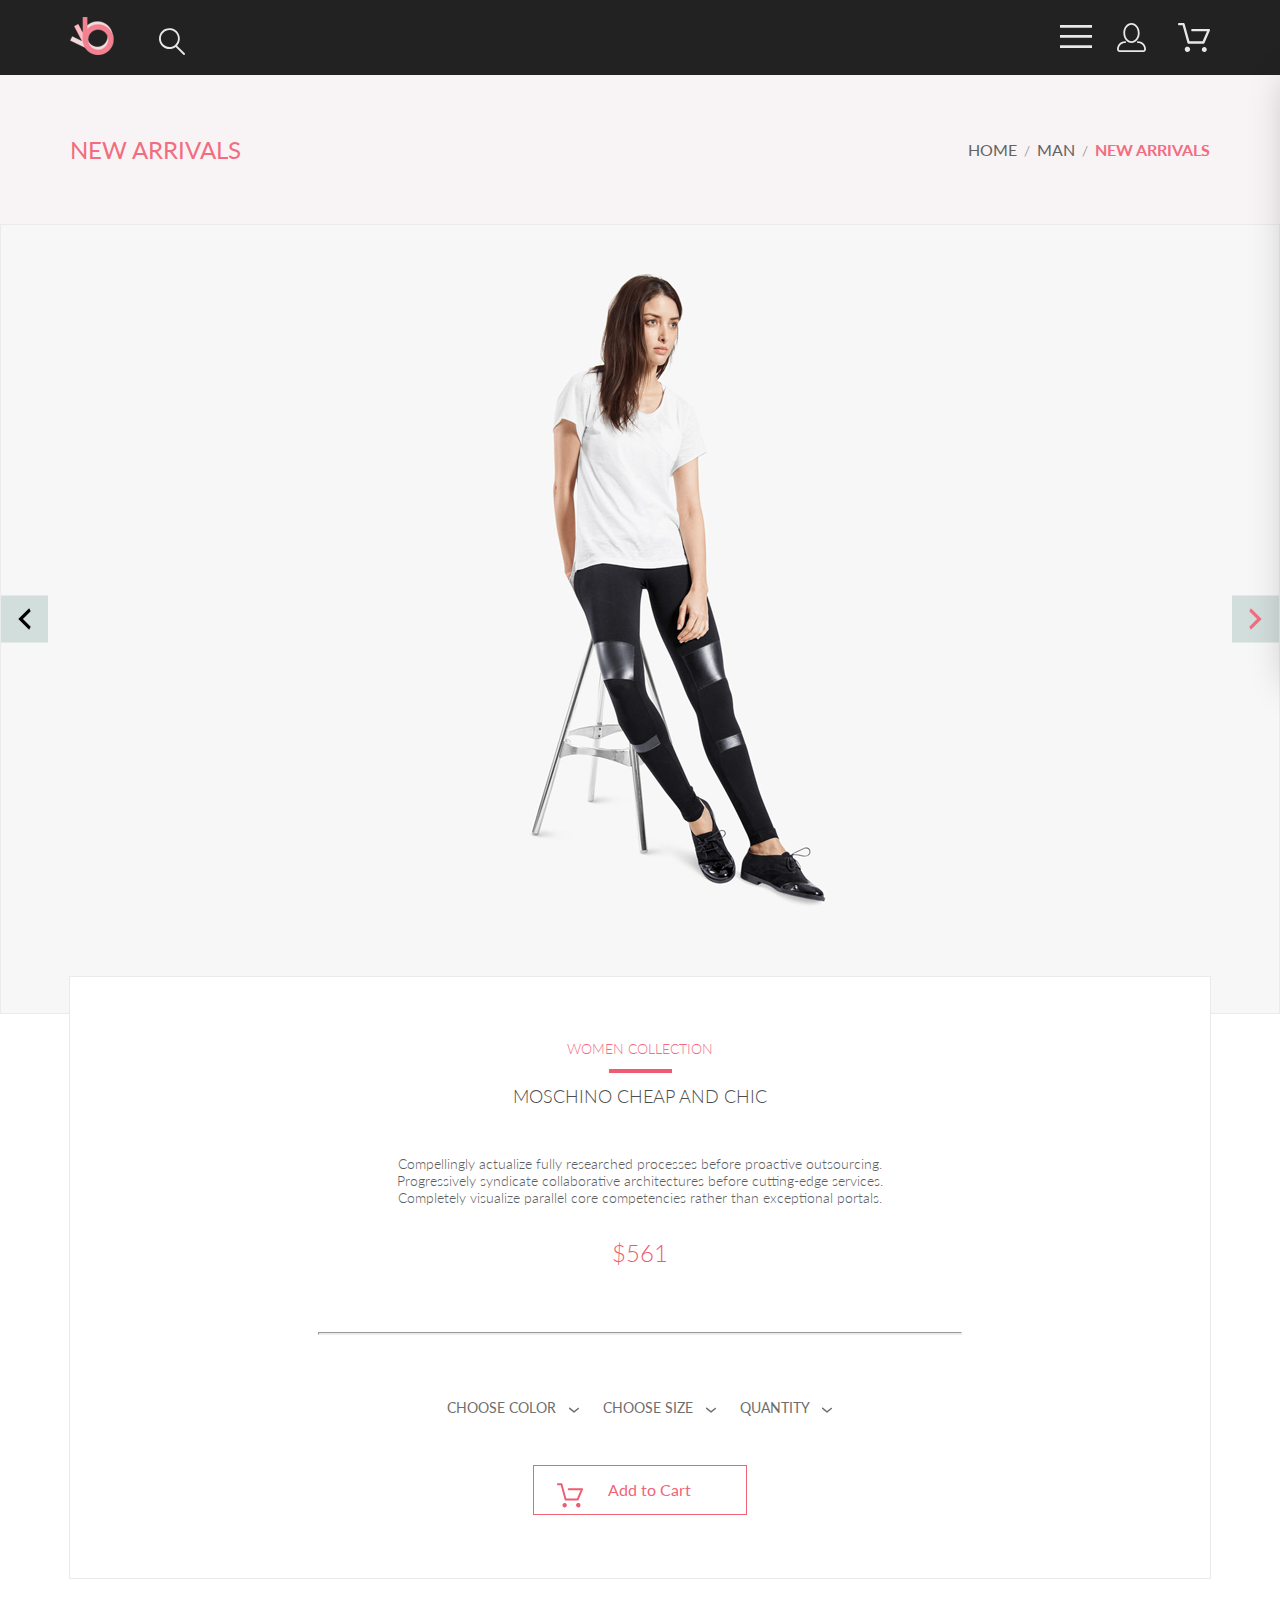
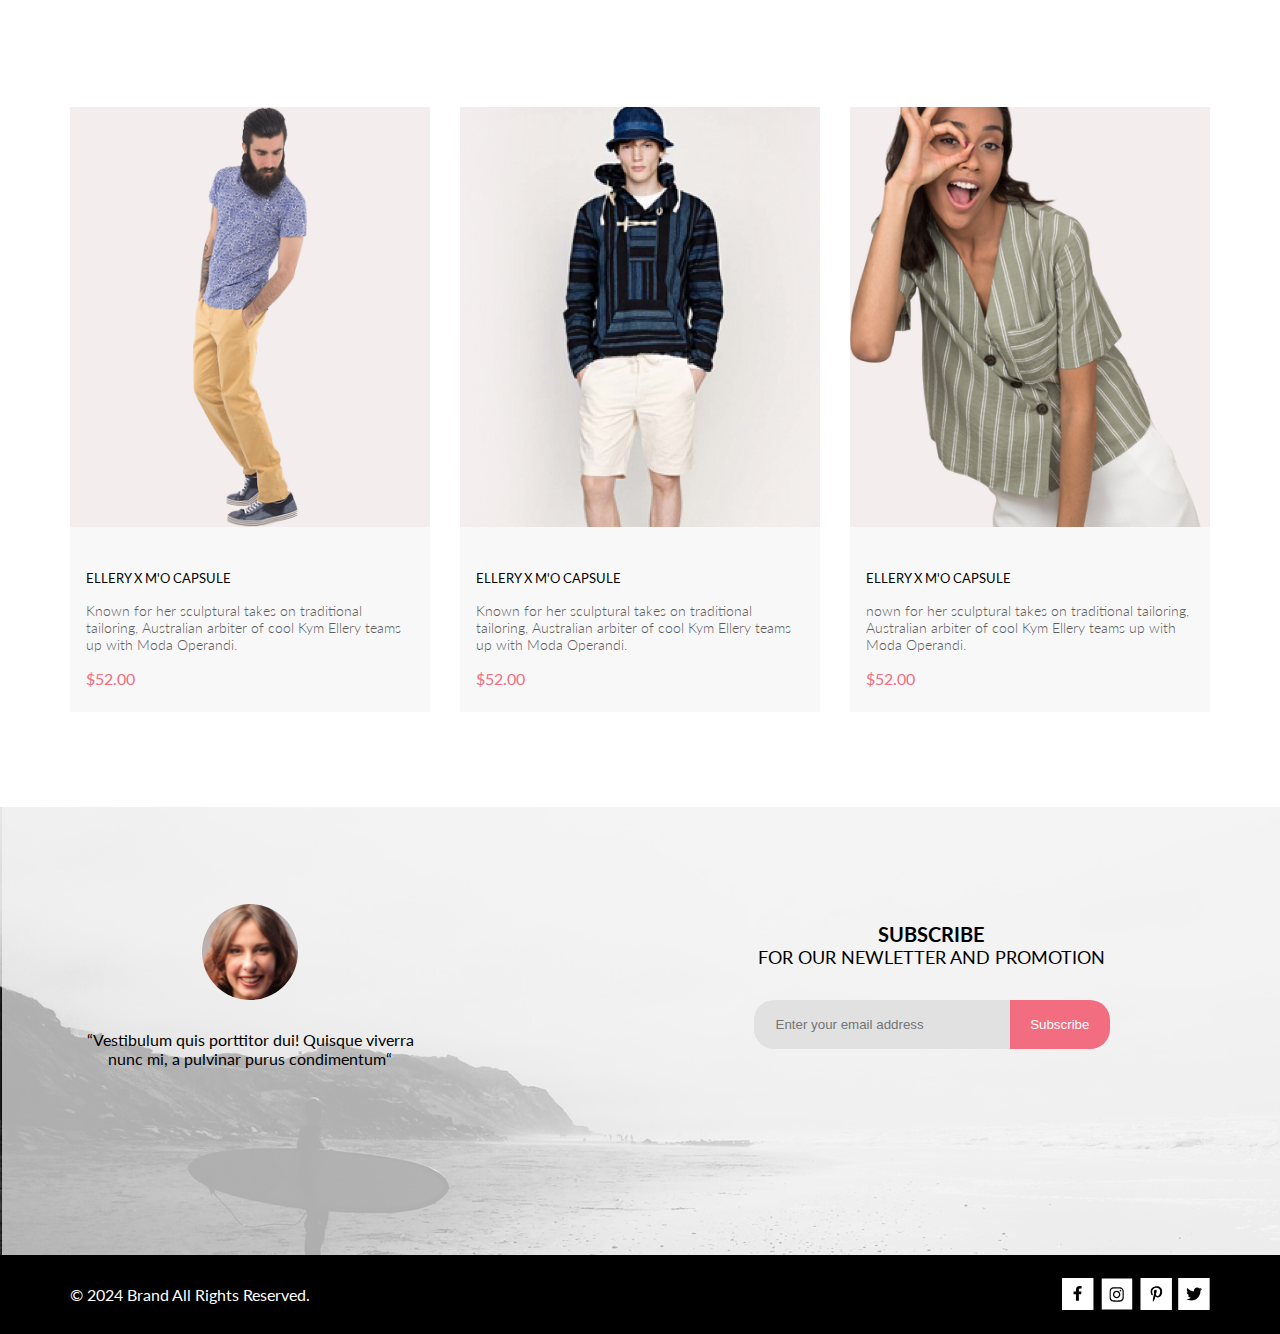
<file: product.html>
<!DOCTYPE html>
<html lang="en">

<head>

  <link rel="preconnect" href="https://fonts.googleapis.com">
  <link rel="preconnect" href="https://fonts.gstatic.com" crossorigin>
  <link href="https://fonts.googleapis.com/css2?family=Lato:ital,wght@0,300;0,400;0,700;0,900;1,300&display=swap"
    rel="stylesheet">

  <meta charset="UTF-8">
  <meta name="viewport" content="width=device-width, initial-scale=1.0">
  <title>Product</title>
  <link rel="stylesheet" href="css/style.css">

</head>

<body>
  <div class="header">
    <div class="header__in">
      <div class="logo__lupa">
        <a href="index.html">
          <img src="img/logo_1.svg" alt="logo" class="logo">
        </a>
        <img src="img/lupa.svg" alt="lupa" class="logo__lupa">
      </div>

      <button class="header__button">
        <!-- <img src="img/gamburger.svg" alt="gamburger" class="gamburger"> -->
        <label for="gamburger"><img src="img/gamb_320px.svg" alt="gamburger" class="gamburger-img"></label>
        <input id="gamburger" type="checkbox">
        <nav class="gamburger-nav">
          <ul class="gamburger__menu">
            <li><a class="gamburger__menu-a" href="#">MENU</a></li>
            <li class="gamburger__menu_1">
              <a class="gamburger__menu_1-a" href="#">Man</a>
            </li>
            <ul class="gamburger__submenu">
              <li><a class="gamburger__submenu-a" href="#">Accessories</a></li>
              <li><a class="gamburger__submenu-a" href="#">Bags</a></li>
              <li><a class="gamburger__submenu-a" href="#">Denim</a></li>
              <li><a class="gamburger__submenu-a" href="#">T-Shirts</a></li>
            </ul>
            <li class="gamburger__menu_1">
              <a class="gamburger__menu_1-a" href="#">WOMAN</a>
            </li>
            <ul class="gamburger__submenu">
              <li><a class="gamburger__submenu-a" href="#">Accessories</a></li>
              <li><a class="gamburger__submenu-a" href="#">Jackets & Coats</a></li>
              <li><a class="gamburger__submenu-a" href="#">Polos</a></li>
              <li><a class="gamburger__submenu-a" href="#">T-Shirts</a></li>
              <li><a class="gamburger__submenu-a" href="#">Shirts</a></li>
            </ul>
            <li class="gamburger__menu_1">
              <a class="gamburger__menu_1-a" href="#">KIDS</a>
            </li>
            <ul class="gamburger__submenu">
              <li><a class="gamburger__submenu-a" href="#">Accessories</a></li>
              <li><a class="gamburger__submenu-a" href="#">Jackets & Coats</a></li>
              <li><a class="gamburger__submenu-a" href="#">Polos</a></li>
              <li><a class="gamburger__submenu-a" href="#">T-Shirts</a></li>
              <li><a class="gamburger__submenu-a" href="#">Shirts</a></li>
              <li><a class="gamburger__submenu-a" href="#">Bags</a></li>
            </ul>
          </ul>
        </nav>
        <img src="img/burg_login.svg" alt="gamburger login" class="gamb__login">
        <img src="img/burg_cart.svg" alt="gamburger cart" class="gamb__cart">
      </button>
    </div>
  </div>

  <div class="top__head">
    <h2 class="top__head-heading">
      NEW ARRIVALS
    </h2>
    <nav class="breadcrumbs">
      <ul class="breadcrumbs__ul">
        <li class="breadcrumbs__ul__link"><a href="index.html">HOME</a></li>
        <li class="breadcrumbs__ul__link"><a href="#">MAN</a></li>
        <li class="breadcrumbs__ul__link"><a href="#">NEW ARRIVALS</a></li>
      </ul>
    </nav>
  </div>

  <div class="product__page">
    <a href="#" class="product__page-a">
      <img src="img/product/Pic_girl.svg" class="product__page-img" alt="product foto">
    </a>
    <div class="product__page__left-arrow">
      <svg width="13" height="23" viewBox="0 0 13 23" fill="none" xmlns="http://www.w3.org/2000/svg">
        <path
          d="M12.6998 3.7499L4.9498 11.4999L12.6998 19.2499L11.1498 22.3499L0.299805 11.4999L11.1498 0.649902L12.6998 3.7499Z"
          fill="black" />
      </svg>
      <!-- &lt;  Это символ стрелка влево-->
    </div>
    <div class="product__page__right-arrow">
      <svg width="13" height="23" viewBox="0 0 13 23" fill="none" xmlns="http://www.w3.org/2000/svg">
        <path
          d="M0.299805 19.2499L8.0498 11.4999L0.299805 3.7499L1.8498 0.649902L12.6998 11.4999L1.8498 22.3499L0.299805 19.2499Z"
          fill="#F16D7F" />
      </svg>
      <!-- &gt; Это символ стрелка вправо-->
    </div>
  </div>
  <div class="product__page__schell">
    <div class="product__page__info">
      <a href="" class="product__page__info__a">WOMEN COLLECTION</a>
      <div class="product__page__info-line"></div>
      <p class="product__page__info-p1">MOSCHINO CHEAP AND CHIC</p>
      <p class="product__page__info-p2">Compellingly actualize fully researched processes before proactive outsourcing.
        Progressively syndicate collaborative architectures before cutting-edge services. Completely visualize parallel
        core competencies rather than exceptional portals. </p>
      <p class="product__page__price-p3">$561</p>
      <hr class="product__page__info-line_hr">
      <div class="product__page__filter">
        <a href="" class="product__page__filter-a">CHOOSE COLOR
          <svg class="product__page-svg" width="11" height="6" viewBox="0 0 11 6" fill="none"
            xmlns="http://www.w3.org/2000/svg">
            <path
              d="M5.00214 5.64846C4.83521 5.64879 4.67343 5.59016 4.54488 5.48275L0.258102 1.88021C0.112196 1.75791 0.0204417 1.58217 0.00302325 1.39165C-0.0143952 1.20112 0.0439493 1.01143 0.165221 0.864289C0.286493 0.717149 0.460759 0.624619 0.649682 0.607053C0.838605 0.589487 1.02671 0.648325 1.17262 0.770623L5.00214 3.9985L8.83167 0.885905C8.90475 0.826055 8.98884 0.781361 9.0791 0.754391C9.16937 0.727421 9.26403 0.718707 9.35764 0.72875C9.45126 0.738794 9.54198 0.767396 9.6246 0.812913C9.70722 0.85843 9.7801 0.919965 9.83906 0.993981C9.90449 1.06806 9.95405 1.15498 9.98462 1.24927C10.0152 1.34357 10.0261 1.44321 10.0167 1.54197C10.0073 1.64073 9.97784 1.73646 9.93005 1.82318C9.88227 1.9099 9.81723 1.98573 9.73904 2.04592L5.45225 5.52598C5.32002 5.61641 5.16154 5.65954 5.00214 5.64846Z"
              fill="#6F6E6E" />
          </svg>

        </a>
        <a href="" class="product__page__filter-a">CHOOSE SIZE
          <svg class="product__page-svg" width="11" height="6" viewBox="0 0 11 6" fill="none"
            xmlns="http://www.w3.org/2000/svg">
            <path
              d="M5.00214 5.64846C4.83521 5.64879 4.67343 5.59016 4.54488 5.48275L0.258102 1.88021C0.112196 1.75791 0.0204417 1.58217 0.00302325 1.39165C-0.0143952 1.20112 0.0439493 1.01143 0.165221 0.864289C0.286493 0.717149 0.460759 0.624619 0.649682 0.607053C0.838605 0.589487 1.02671 0.648325 1.17262 0.770623L5.00214 3.9985L8.83167 0.885905C8.90475 0.826055 8.98884 0.781361 9.0791 0.754391C9.16937 0.727421 9.26403 0.718707 9.35764 0.72875C9.45126 0.738794 9.54198 0.767396 9.6246 0.812913C9.70722 0.85843 9.7801 0.919965 9.83906 0.993981C9.90449 1.06806 9.95405 1.15498 9.98462 1.24927C10.0152 1.34357 10.0261 1.44321 10.0167 1.54197C10.0073 1.64073 9.97784 1.73646 9.93005 1.82318C9.88227 1.9099 9.81723 1.98573 9.73904 2.04592L5.45225 5.52598C5.32002 5.61641 5.16154 5.65954 5.00214 5.64846Z"
              fill="#6F6E6E" />
          </svg>

        </a>
        <a href="" class="product__page__filter-a">QUANTITY
          <svg class="product__page-svg" width="11" height="6" viewBox="0 0 11 6" fill="none"
            xmlns="http://www.w3.org/2000/svg">
            <path
              d="M5.00214 5.64846C4.83521 5.64879 4.67343 5.59016 4.54488 5.48275L0.258102 1.88021C0.112196 1.75791 0.0204417 1.58217 0.00302325 1.39165C-0.0143952 1.20112 0.0439493 1.01143 0.165221 0.864289C0.286493 0.717149 0.460759 0.624619 0.649682 0.607053C0.838605 0.589487 1.02671 0.648325 1.17262 0.770623L5.00214 3.9985L8.83167 0.885905C8.90475 0.826055 8.98884 0.781361 9.0791 0.754391C9.16937 0.727421 9.26403 0.718707 9.35764 0.72875C9.45126 0.738794 9.54198 0.767396 9.6246 0.812913C9.70722 0.85843 9.7801 0.919965 9.83906 0.993981C9.90449 1.06806 9.95405 1.15498 9.98462 1.24927C10.0152 1.34357 10.0261 1.44321 10.0167 1.54197C10.0073 1.64073 9.97784 1.73646 9.93005 1.82318C9.88227 1.9099 9.81723 1.98573 9.73904 2.04592L5.45225 5.52598C5.32002 5.61641 5.16154 5.65954 5.00214 5.64846Z"
              fill="#6F6E6E" />
          </svg>

        </a>
      </div>
      <div class="product__page__btn-shell">
        <a href="" class="product__page__btn-addtochart">
          <div class="product__page__btn-addtochart-svg">
            <svg width="27" height="25" viewBox="0 0 27 25" fill="none" xmlns="http://www.w3.org/2000/svg">
              <path
                d="M5.49847 22.185C5.50635 21.752 5.64091 21.3309 5.88519 20.9748C6.12947 20.6186 6.47261 20.3431 6.87158 20.1828C7.27055 20.0226 7.7076 19.9848 8.12781 20.0741C8.54802 20.1635 8.93269 20.376 9.23358 20.685C9.53447 20.994 9.73817 21.3857 9.81909 21.811C9.90002 22.2363 9.85453 22.6763 9.68842 23.0756C9.52231 23.475 9.24296 23.8161 8.88538 24.0559C8.52779 24.2957 8.10791 24.4237 7.67847 24.4237C7.38956 24.4211 7.10399 24.3611 6.83807 24.2472C6.57216 24.1333 6.3311 23.9676 6.12866 23.7597C5.92623 23.5518 5.76639 23.3057 5.65826 23.0355C5.55013 22.7653 5.49584 22.4763 5.49847 22.185ZM21.3045 24.4237C20.8711 24.4303 20.4453 24.3087 20.0797 24.074C19.7141 23.8393 19.4247 23.5017 19.2471 23.103C19.0696 22.7042 19.0117 22.2618 19.0806 21.8303C19.1496 21.3988 19.3423 20.9971 19.6351 20.6748C19.9278 20.3524 20.3077 20.1236 20.728 20.0165C21.1482 19.9095 21.5903 19.929 21.9997 20.0724C22.4091 20.2159 22.7679 20.4771 23.0317 20.8238C23.2956 21.1706 23.453 21.5877 23.4845 22.0236C23.5269 22.6155 23.3369 23.2004 22.9555 23.6523C22.7706 23.8745 22.5436 24.0574 22.2877 24.1901C22.0319 24.3227 21.7524 24.4025 21.4655 24.4247L21.3045 24.4237ZM8.59351 17.4855C8.38116 17.4851 8.17488 17.414 8.00671 17.2833C7.83855 17.1525 7.71792 16.9694 7.66351 16.7624L3.73651 2.19527H0.978516C0.719001 2.19527 0.470064 2.09128 0.28656 1.90622C0.103056 1.72116 0 1.47018 0 1.20847C0 0.946764 0.103056 0.695782 0.28656 0.510726C0.470064 0.325669 0.719001 0.22168 0.978516 0.22168H4.45752C4.66982 0.222254 4.876 0.293463 5.04413 0.424184C5.21226 0.554905 5.33295 0.737883 5.38751 0.944787L9.31451 15.5119H20.0185L23.5765 7.12665H11.7185C11.459 7.12665 11.2101 7.02266 11.0266 6.83761C10.8431 6.65255 10.74 6.40157 10.74 6.13986C10.74 5.87815 10.8431 5.62717 11.0266 5.44211C11.2101 5.25705 11.459 5.15306 11.7185 5.15306H25.0535C25.2131 5.15352 25.3701 5.19451 25.5099 5.27223C25.6497 5.34995 25.7679 5.46195 25.8535 5.59784C25.9413 5.73569 25.9945 5.89303 26.0084 6.05627C26.0224 6.21951 25.9966 6.38368 25.9335 6.53465L21.5425 16.8935C21.469 17.0684 21.3462 17.2177 21.1895 17.3229C21.0327 17.4281 20.8488 17.4846 20.6605 17.4855H8.59351Z"
                fill="#EF5B70" />
            </svg>
          </div>
          Add to Cart
        </a>
      </div>


    </div>
  </div>
  <div class="product__box">

    <div class="prod">
      <div class="image-container">
        <img src="img/product4.jpg" alt="photo_4" class="prod__img">
        <div class="overlay">
          <img src="img/Add_to_cart.svg" alt="Cart Icon">
        </div>
      </div>

      <div class="prod__text">
        <a href="" class="prod__a">ELLERY X M'O CAPSULE</a>
        <p class="prod__text__p">Known for her sculptural takes on traditional tailoring, Australian arbiter of cool
          Kym Ellery teams up with Moda Operandi.</p>
        <p class="prod__text__p2">$52.00</p>
      </div>
    </div>

    <div class="prod">
      <div class="image-container">
        <img src="img/product3.jpg" alt="photo_3" class="prod__img">
        <div class="overlay">
          <img src="img/Add_to_cart.svg" alt="Cart Icon">
        </div>
      </div>

      <div class="prod__text">
        <a href="" class="prod__a">ELLERY X M'O CAPSULE</a>
        <p class="prod__text__p">Known for her sculptural takes on traditional tailoring, Australian arbiter of cool
          Kym Ellery teams up with Moda Operandi.</p>
        <p class="prod__text__p2">$52.00</p>
      </div>
    </div>

    <div class="prod">
      <div class="image-container">
        <img src="img/product6.jpg" alt="photo_6" class="prod__img">
        <div class="overlay">
          <img src="img/Add_to_cart.svg" alt="Cart Icon">
        </div>
      </div>

      <div class="prod__text">
        <a href="" class="prod__a">ELLERY X M'O CAPSULE</a>
        <p class="prod__text__p">nown for her sculptural takes on traditional tailoring, Australian arbiter of cool
          Kym Ellery teams up with Moda Operandi.</p>
        <p class="prod__text__p2">$52.00</p>
      </div>
    </div>
  </div>



  <footer class="footer">

    <div class="footer__content-2 center center__foo_768">
      <div class="shell_fc2">
        <div class="item_fc2_1">
          <img src="img/footer_face.svg" alt="footer_face">
          <p align="center" class="p_fc2">“Vestibulum quis porttitor dui! Quisque viverra nunc mi, a pulvinar purus
            condimentum“</p>
        </div>
        <div class="item_fc2_2">
          <div class="item__fc2__2__text">
            <p class="p_fc2_1">SUBSCRIBE</p>
            <p class="p_fc2_2">FOR OUR NEWLETTER AND PROMOTION</p>
          </div>
          <div class="form__wrapper">
            <form class="item__fc2__form" action="#" method="post">
              <input class="item__fc2__input" type="email" name="email" placeholder="Enter your email address" required>
              <button class="item__fc2__button">Subscribe</button>
            </form>
          </div>
        </div>
      </div>
    </div>
    <div class="footer__content-3 center center__foo_768">
      <p class="p__fc3">© 2024 Brand All Rights Reserved.</p>
      <div class="footer__3__icns">
        <svg class="foo" width="32" height="32" viewBox="0 0 32 32" fill="none" xmlns="http://www.w3.org/2000/svg">
          <path class="foo__path1" d="M31.4506 0H0V32H31.4506V0Z" fill="white" />
          <path class="foo__path2"
            d="M19.0884 16.28L19.5069 13.616H16.8902V11.8873C16.8902 11.1585 17.2557 10.4481 18.4277 10.4481H19.6172V8.17997C19.6172 8.17997 18.5377 8 17.5056 8C15.3507 8 13.9422 9.27593 13.9422 11.5857V13.616H11.5469V16.28H13.9422V22.72H16.8902V16.28H19.0884Z"
            fill="black" />
        </svg>

        <svg class="foo" width="32" height="32" viewBox="0 0 33 32" fill="none" xmlns="http://www.w3.org/2000/svg">
          <path class="foo__path1" d="M32.1883 0H0.737671V32H32.1883V0Z" fill="white" />
          <g clip-path="url(#clip0_190_1608)">
            <path class="foo__path2"
              d="M16.1368 12.6816C14.0216 12.6816 12.3155 14.3849 12.3155 16.4967C12.3155 18.6084 14.0216 20.3117 16.1368 20.3117C18.2519 20.3117 19.958 18.6084 19.958 16.4967C19.958 14.3849 18.2519 12.6816 16.1368 12.6816ZM16.1368 18.9769C14.7699 18.9769 13.6525 17.8646 13.6525 16.4967C13.6525 15.1287 14.7666 14.0164 16.1368 14.0164C17.507 14.0164 18.6211 15.1287 18.6211 16.4967C18.6211 17.8646 17.5036 18.9769 16.1368 18.9769ZM21.0056 12.5256C21.0056 13.0203 20.6065 13.4154 20.1143 13.4154C19.6188 13.4154 19.223 13.017 19.223 12.5256C19.223 12.0342 19.6221 11.6357 20.1143 11.6357C20.6065 11.6357 21.0056 12.0342 21.0056 12.5256ZM23.5364 13.4287C23.4799 12.2367 23.2072 11.1808 22.3325 10.3109C21.4612 9.441 20.4036 9.16873 19.2097 9.10897C17.9792 9.03924 14.291 9.03924 13.0605 9.10897C11.8699 9.16541 10.8123 9.43768 9.93768 10.3076C9.06302 11.1775 8.79364 12.2334 8.73378 13.4254C8.66394 14.6539 8.66394 18.3361 8.73378 19.5646C8.79031 20.7566 9.06302 21.8125 9.93768 22.6824C10.8123 23.5523 11.8666 23.8246 13.0605 23.8844C14.291 23.9541 17.9792 23.9541 19.2097 23.8844C20.4036 23.8279 21.4612 23.5556 22.3325 22.6824C23.2039 21.8125 23.4766 20.7566 23.5364 19.5646C23.6063 18.3361 23.6063 14.6572 23.5364 13.4287ZM21.9468 20.8828C21.6874 21.5336 21.1852 22.0349 20.53 22.2972C19.5489 22.6857 17.2209 22.5961 16.1368 22.5961C15.0526 22.5961 12.7213 22.6824 11.7435 22.2972C11.0917 22.0383 10.5895 21.5369 10.3268 20.8828C9.93768 19.9033 10.0275 17.5791 10.0275 16.4967C10.0275 15.4142 9.941 13.0867 10.3268 12.1105C10.5862 11.4597 11.0884 10.9584 11.7435 10.6961C12.7246 10.3076 15.0526 10.3972 16.1368 10.3972C17.2209 10.3972 19.5523 10.3109 20.53 10.6961C21.1818 10.9551 21.684 11.4564 21.9468 12.1105C22.3359 13.09 22.2461 15.4142 22.2461 16.4967C22.2461 17.5791 22.3359 19.9066 21.9468 20.8828Z"
              fill="black" />
          </g>
          <defs>
            <clipPath id="clip0_190_1608">
              <rect width="14.8991" height="17" fill="white" transform="translate(8.68396 8)" />
            </clipPath>
          </defs>
        </svg>

        <svg class="foo" width="32" height="32" viewBox="0 0 32 32" fill="none" xmlns="http://www.w3.org/2000/svg">
          <path class="foo__path1" d="M31.9259 0H0.475342V32H31.9259V0Z" fill="white" />
          <g clip-path="url(#clip0_190_1616)">
            <path class="foo__path2"
              d="M16.7402 8.20312C13.5555 8.20312 10.4081 10.3406 10.4081 13.8C10.4081 16 11.6373 17.25 12.3822 17.25C12.6895 17.25 12.8664 16.3875 12.8664 16.1438C12.8664 15.8531 12.1308 15.2344 12.1308 14.025C12.1308 11.5125 14.0304 9.73125 16.4888 9.73125C18.6026 9.73125 20.167 10.9406 20.167 13.1625C20.167 14.8219 19.5058 17.9344 17.3641 17.9344C16.5912 17.9344 15.9301 17.3719 15.9301 16.5656C15.9301 15.3844 16.7495 14.2406 16.7495 13.0219C16.7495 10.9531 13.8349 11.3281 13.8349 13.8281C13.8349 14.3531 13.9001 14.9344 14.1329 15.4125C13.7045 17.2688 12.8292 20.0344 12.8292 21.9469C12.8292 22.5375 12.913 23.1188 12.9689 23.7094C13.0744 23.8281 13.0216 23.8156 13.183 23.7563C14.7474 21.6 14.6916 21.1781 15.3993 18.3562C15.7811 19.0875 16.7681 19.4812 17.5503 19.4812C20.8468 19.4812 22.3274 16.2469 22.3274 13.3313C22.3274 10.2281 19.6641 8.20312 16.7402 8.20312Z"
              fill="black" />
          </g>
          <defs>
            <clipPath id="clip0_190_1616">
              <rect width="11.9193" height="16" fill="white" transform="translate(10.4081 8)" />
            </clipPath>
          </defs>
        </svg>

        <svg class="foo" width="32" height="32" viewBox="0 0 32 32" fill="none" xmlns="http://www.w3.org/2000/svg">
          <path class="foo__path1" d="M31.6636 0H0.213013V32H31.6636V0Z" fill="white" />
          <g clip-path="url(#clip0_190_1612)">
            <path class="foo__path2"
              d="M22.4181 12.7411C22.4281 12.8832 22.4281 13.0253 22.4281 13.1675C22.4281 17.5025 19.1509 22.4974 13.161 22.4974C11.3156 22.4974 9.60132 21.9593 8.1593 21.0253C8.42149 21.0558 8.67357 21.0659 8.94585 21.0659C10.4685 21.0659 11.8702 20.5482 12.9895 19.6649C11.5576 19.6345 10.3576 18.6903 9.94415 17.3908C10.1458 17.4213 10.3475 17.4416 10.5593 17.4416C10.8517 17.4416 11.1442 17.4009 11.4164 17.3299C9.92401 17.0253 8.80465 15.7055 8.80465 14.1116V14.071C9.23825 14.3147 9.74249 14.467 10.2769 14.4873C9.39959 13.8984 8.82483 12.8933 8.82483 11.7563C8.82483 11.1472 8.98614 10.5888 9.26851 10.1015C10.8719 12.0913 13.282 13.3908 15.9844 13.5329C15.934 13.2893 15.9038 13.0355 15.9038 12.7817C15.9038 10.9746 17.3559 9.5025 19.1609 9.5025C20.0987 9.5025 20.9457 9.89844 21.5407 10.538C22.2768 10.3959 22.9827 10.1218 23.6079 9.74616C23.3659 10.5076 22.8516 11.1472 22.176 11.5533C22.8315 11.4822 23.4668 11.2994 24.0516 11.0457C23.608 11.6954 23.0533 12.274 22.4181 12.7411Z"
              fill="black" />
          </g>
          <defs>
            <clipPath id="clip0_190_1612">
              <rect width="15.8924" height="16" fill="white" transform="translate(8.1593 8)" />
            </clipPath>
          </defs>
        </svg>

      </div>
      <!-- <img class="img__fc3" src="img/footer_icns.svg"> -->

    </div>
  </footer>
</body>
</file>
<file: css/style.css>
@charset "UTF-8";
.product__cart {
  margin-top: 96px;
  display: flex;
  gap: 128px;
}
.product__cart__box {
  display: flex;
  flex-direction: column;
  gap: 40px;
}
.product__cart__box-cards {
  display: flex;
  flex-direction: row;
  gap: 31px;
  box-shadow: 18px 18px 15px 0px rgba(34, 60, 80, 0.12);
  padding-right: 22px;
  background: #FFF;
}
.product__cart__box-cards-img {
  width: 262px;
  height: auto;
}
.product__cart__box-cards-shell {
  display: flex;
  flex-wrap: wrap;
  gap: 56px;
  margin-top: 22px;
}
.product__cart__box-cards-texts {
  width: 262px;
}
.product__cart__box-cards-texts-p1 {
  color: #222;
  font-size: 24px;
  font-style: normal;
  font-weight: 400;
  line-height: normal;
  margin-bottom: 42px;
  overflow-wrap: break-word;
  width: 220px;
}
.product__cart__box-cards-texts-2 {
  display: flex;
  margin-top: 6px;
}
.product__cart__box-cards-texts-2-p2 {
  color: #575757;
  font-size: 22px;
  font-style: normal;
  font-weight: 400;
  line-height: normal;
}
.product__cart__box-cards-texts-2-inp {
  color: #6F6E6E;
  width: 65px;
  height: auto;
  border: none;
  font-size: 22px;
  font-style: normal;
  font-weight: 400;
  line-height: normal;
  text-align: center;
  vertical-align: text-bottom;
}
.product__cart__box-cards-texts-2-inp::-moz-placeholder {
  color: #6F6E6E;
}
.product__cart__box-cards-texts-2-inp::placeholder {
  color: #6F6E6E;
}
.product__cart__box-cards-texts-2-inp:first-child::-moz-placeholder {
  color: #EF5B70;
}
.product__cart__box-cards-texts-2-inp:first-child::placeholder {
  color: #EF5B70;
}

.product__cart__right {
  display: flex;
  flex-direction: column;
  max-width: 360px;
}
.product__cart__right-forms {
  width: 360px;
  display: flex;
  flex-direction: column;
}
.product__cart__right-forms-p {
  color: #222;
  font-size: 16px;
  font-style: normal;
  font-weight: 300;
  line-height: normal;
}
.product__cart__right-forms-form {
  max-width: 360px;
  display: flex;
  flex-direction: column;
}
.product__cart__right-forms-form-addr {
  height: 45px;
  margin-top: 20px;
  margin-bottom: 20px;
  padding-left: 16px;
  color: #222;
  font-size: 13px;
  font-style: normal;
  font-weight: 300;
  line-height: normal;
  border: 0.5px solid #a4a4a4;
  stroke-width: 1px;
  stroke: #A4A4A4;
}
.product__cart__right-forms-form-addr::-moz-placeholder {
  color: #B1B1B1;
  font-size: 13px;
  font-style: normal;
  font-weight: 300;
  line-height: normal;
}
.product__cart__right-forms-form-addr::placeholder {
  color: #B1B1B1;
  font-size: 13px;
  font-style: normal;
  font-weight: 300;
  line-height: normal;
}
.product__cart__right-forms-form-state {
  height: 45px;
  margin-bottom: 20px;
  padding-left: 16px;
  color: #222;
  font-size: 13px;
  font-style: normal;
  font-weight: 300;
  line-height: normal;
  border: 0.5px solid #a4a4a4;
  stroke-width: 1px;
  stroke: #A4A4A4;
}
.product__cart__right-forms-form-state::-moz-placeholder {
  color: #B1B1B1;
  font-size: 13px;
  font-style: normal;
  font-weight: 300;
  line-height: normal;
}
.product__cart__right-forms-form-state::placeholder {
  color: #B1B1B1;
  font-size: 13px;
  font-style: normal;
  font-weight: 300;
  line-height: normal;
}
.product__cart__right-forms-form-post {
  height: 45px;
  padding-left: 16px;
  color: #222;
  font-size: 13px;
  font-style: normal;
  font-weight: 300;
  line-height: normal;
  border: 0.5px solid #a4a4a4;
  stroke-width: 1px;
  stroke: #A4A4A4;
}
.product__cart__right-forms-form-post::-moz-placeholder {
  color: #B1B1B1;
  font-size: 13px;
  font-style: normal;
  font-weight: 300;
  line-height: normal;
}
.product__cart__right-forms-form-post::placeholder {
  color: #B1B1B1;
  font-size: 13px;
  font-style: normal;
  font-weight: 300;
  line-height: normal;
}

.product__cart__box-btns {
  display: flex;
  justify-content: space-between;
}
.product__cart__box-btns-clear {
  width: 235px;
  background-color: #fff;
  color: #000;
  font-size: 14px;
  font-style: normal;
  font-weight: 300;
  line-height: normal;
  border: 0.5px solid #a4a4a4;
  cursor: pointer;
  padding-top: 16px;
  padding-bottom: 16px;
  transition: all 0.3s;
}
.product__cart__box-btns-clear:hover {
  background-color: #a4a4a4;
  color: #fff;
}
.product__cart__box-btns-continue {
  width: 235px;
  background-color: #fff;
  color: #000;
  font-size: 14px;
  font-style: normal;
  font-weight: 300;
  line-height: normal;
  border: 0.5px solid #a4a4a4;
  cursor: pointer;
  padding-top: 16px;
  padding-bottom: 16px;
  transition: all 0.3s;
}
.product__cart__box-btns-continue:hover {
  background-color: #a4a4a4;
  color: #fff;
}

.product__car__right-btns {
  margin-top: 23px;
}
.product__car__right-btns-submit {
  background-color: #FFFFFF;
  color: #4A4A4A;
  font-size: 11px;
  font-style: normal;
  font-weight: 300;
  line-height: normal;
  width: 102px;
  height: 35px;
  border: 0.5px solid #a4a4a4;
}

.product__cart__right-proceed {
  display: flex;
  flex-direction: column;
  margin-top: 80px;
  background-color: #F5F3F3;
  padding-top: 39px;
  padding-bottom: 42px;
  padding-right: 37px;
  padding-left: 44px;
  text-align: right;
}
.product__cart__right-proceed-shell {
  display: flex;
  justify-content: flex-end;
  align-items: flex-end;
  gap: 37px;
}
.product__cart__right-proceed-p1 {
  color: #4A4A4A;
  font-size: 11px;
  font-style: normal;
  font-weight: 400;
  line-height: normal;
  text-align: right;
}
.product__cart__right-proceed-p2 {
  color: #222;
  font-size: 16px;
  font-style: normal;
  font-weight: 300;
  line-height: normal;
  margin-top: 12px;
}
.product__cart__right-proceed-span-2 {
  color: #F16D7F;
}
.product__cart__right-proceed-horizont_line {
  width: 275px;
  height: 1px;
  background-color: #E2E2E2;
  border: none;
  margin-top: 21px;
  margin-bottom: 17px;
}
.product__cart__right-proceed-btn {
  margin-right: 6px;
  background-color: #F16D7F;
  color: #FFF;
  padding: 10px 20px;
  border: none;
  text-align: center;
  cursor: pointer;
  transition: all 0.3s;
}
.product__cart__right-proceed-btn:hover {
  background-color: #F5F3F3;
  color: #F16D7F;
}

summary {
  display: block;
}

summary::-webkit-details-marker {
  display: none;
}

body {
  font-family: "Lato", sans-serif;
}

.filter__sort {
  display: grid;
  grid-template-columns: repeat(auto-fit, 360px);
  gap: 30px;
}

.filter-left {
  z-index: 1;
  position: relative;
  height: 132px;
  gap: 16px;
}

.filter {
  padding: 51px 16px 16px;
  width: 360px;
  position: absolute;
  box-sizing: border-box;
}
.filter[open] {
  background: #FFFFFF;
  box-shadow: 6px 4px 35px rgba(0, 0, 0, 0.21);
}
.filter[open] .filter__heading {
  color: #F16D7F;
}
.filter[open] path {
  fill: #F16D7F;
}
.filter__summary {
  display: flex;
  align-items: center;
  gap: 11px;
}
.filter__heading {
  font-style: normal;
  font-weight: 600;
  font-size: 14px;
  line-height: 17px;
  color: #000;
}
.filter__item {
  margin-top: 16px;
}
.filter__head {
  font-size: normal;
  font-weight: 400;
  font-size: 14px;
  line-height: 17px;
  color: #6F6E6E;
  padding: 8px 11px 11px 11px;
  border-bottom: 1px solid #EBEBEB;
  border-left: 5px solid #F16D7F;
}
.filter__item[open] .filter__head {
  color: #F16D7F;
}
.filter__link {
  font-size: normal;
  font-weight: 400;
  font-size: 14px;
  line-height: 17px;
  color: #6F6E6E;
}
.filter__link:hover {
  color: #F16D7F;
}
.filter__link-box {
  display: flex;
  flex-direction: column;
  gap: 11px;
  padding: 24px 16px;
}

.sort {
  margin-top: 51px;
  display: flex;
  gap: 28px;
}
.sort__details {
  position: relative;
}
.sort__summary {
  display: flex;
  align-items: center;
  gap: 10px;
}
.sort__text {
  font-weight: 400;
  font-size: 14px;
  color: #6f6e6e;
}
.sort-box {
  display: flex;
  flex-direction: column;
  gap: 8px;
  box-shadow: 6px 4px 35px 0 rgba(0, 0, 0, 0.21);
  background: #fff;
  padding: 7px 30px 11px 9px;
  position: absolute;
  left: -9px;
  top: 22px;
}
.sort__check {
  display: flex;
  gap: 9px;
  align-items: center;
  font-weight: 400;
  font-size: 14px;
  color: #6f6e6e;
}

.gamburger {
  width: 32px;
  height: 23px;
}
.gamburger-nav {
  background: #FFF;
  box-shadow: 6px 4px 35px rgba(0, 0, 0, 0.21);
  width: 232px;
  padding: 32px;
  box-sizing: border-box;
  position: absolute;
  top: 75px;
  right: 0px;
  transition: right 0.3s;
  z-index: 1;
}

.gamburger-img {
  cursor: pointer;
}

#gamburger {
  position: absolute;
  left: -10000px;
  visibility: hidden;
}
#gamburger:not(:checked) ~ .gamburger-nav {
  right: -232px;
}

.gamburger__small {
  display: none;
}

.gamburger-nav ul {
  list-style-type: none;
}

.gamburger-nav li {
  list-style-type: none;
}

.gamb__login {
  width: 29px;
  height: 29px;
  padding-left: 25px;
  padding-right: 32px;
}

.gamb__cart {
  width: 32px;
  height: 29px;
}

.gamburger__menu-a {
  display: flex;
  flex-wrap: wrap;
  font-weight: 700;
  font-size: 14px;
  color: #000;
}

.gamburger__menu_1-a {
  display: flex;
  flex-wrap: wrap;
  font-weight: 400;
  font-size: 14px;
  color: #f16d7f;
  padding-top: 24px;
}

.gamburger__submenu-a {
  padding-top: 11px;
  padding-left: 22px;
  font-weight: 400;
  font-size: 14px;
  color: #6f6e6e;
  display: flex;
  flex-wrap: wrap;
  flex-direction: column;
  align-items: flex-start;
}

.pb__0 {
  padding-bottom: 0px;
}

.pagiation__container {
  margin-top: 48px;
  display: flex;
  align-items: center;
  justify-content: center;
  padding-left: calc(50% - 570px);
  padding-right: calc(50% - 570px);
}

.pagination {
  display: flex;
  justify-content: center;
  align-items: center;
  width: 283px;
  height: 44px;
  border: 1px solid #EBEBEB;
}
.pagination__arrow-left {
  cursor: pointer;
  margin: 0 8px;
}
.pagination__arrow-right {
  cursor: pointer;
  margin: 0 8px;
}
.pagination__page {
  font-weight: 300;
  font-size: 16px;
  color: #C4C4C4;
  cursor: pointer;
  margin: 0 10px;
  transition: color 0.2s, -webkit-text-decoration 0.2s;
  transition: color 0.2s, text-decoration 0.2s;
  transition: color 0.2s, text-decoration 0.2s, -webkit-text-decoration 0.2s;
}
.pagination__page:nth-child(7) {
  margin-left: 10px;
  margin-right: 0px;
}
.pagination__page:nth-child(9) {
  margin-left: 0px;
  margin-right: 10px;
}
.pagination__page:hover {
  color: #EF5B70;
  text-decoration: underline;
}
.pagination__dots {
  font-weight: 300;
  font-size: 16px;
  color: #C4C4C4;
  margin: 0px;
}

a {
  text-decoration: none;
}

* {
  margin: 0;
  padding: 0;
}
* ul {
  list-style-type: none;
}

body {
  font-family: "Lato", sans-serif;
  overflow: hidden;
  overflow-y: auto;
}

.header {
  height: 75px;
  /* flex-shrink: 0; */
  /* background-color: #222; */
  background: #222;
  display: flex;
  position: relative;
}

.header__in {
  display: flex;
  align-items: center;
  width: 100vw;
  justify-content: space-between;
  padding-left: calc(50% - 570px);
  padding-right: calc(50% - 570px);
}

.logo {
  /* padding-left: 231px; */
  flex-shrink: 0;
  border: none;
  /* background: url(<path-to-image>), #222 0px 0px / 100% 100% no-repeat; */
  padding-right: 41px;
}

.logo__lupa {
  border: none;
}

.header__button {
  /* width: 158.996px;
  height: 29px; */
  /* flex-shrink: 0; */
  /* background-image: url("img/gamburger.svg"); */
  /* background-size: cover;
  background-position: center; */
  background: none;
  border: none;
  cursor: pointer;
  padding: 0;
  display: flex;
  align-items: center;
  flex-wrap: wrap;
}

.top__head {
  padding-left: calc(50% - 570px);
  padding-right: calc(50% - 570px);
  padding-top: 60px;
  padding-bottom: 60px;
  display: flex;
  align-items: center;
  justify-content: space-between;
  background-color: #F8F3F4;
}

.top__head-heading {
  font-style: normal;
  font-weight: 400;
  font-size: 24px;
  color: #F16D7F;
}

.breadcrumbs__ul {
  display: flex;
}
.breadcrumbs__ul__link a {
  text-decoration: none;
  color: #636363;
}
.breadcrumbs__ul__link:not(:last-child)::after {
  content: "/";
  padding: 0 7px;
  font-style: normal;
  font-weight: 300;
  font-size: 14px;
  line-height: 17px;
  color: #636363;
}
.breadcrumbs__ul__link:last-child a {
  font-weight: 700;
  color: #F16D7F;
}
.breadcrumbs__ul__link a:hover {
  text-decoration: underline;
}

.center {
  padding-left: calc(50% - 570px);
  padding-right: calc(50% - 570px);
}

.product__page {
  display: flex;
  justify-content: center;
  height: 777px;
  background-color: #F7F7F7;
  padding-top: 11px;
  position: relative;
  border: 1px solid #ebebeb;
}
.product__page__left-arrow, .product__page__right-arrow {
  position: absolute;
  top: 50%;
  transform: translateY(-50%);
  width: 47px;
  height: 47px;
  background-color: #d2dedc;
  display: flex;
  justify-content: center;
  align-items: center;
  cursor: pointer;
}
.product__page__left-arrow {
  left: 0;
}
.product__page__right-arrow {
  right: 0;
}

.product__page__schell {
  display: flex;
  align-items: center;
  flex-direction: column;
  position: relative;
}

.product__page__info {
  margin-top: -3%;
  height: 601px;
  width: 1140px;
  display: flex;
  flex-direction: column;
  align-items: center;
  justify-content: center;
  background-color: #FFFFFF;
  border: 1px solid #eaeaea;
  margin-bottom: 80px;
}
.product__page__info__a {
  font-family: "Lato", sans-serif;
  color: #F16D7F;
  font-weight: 300;
  font-size: 14px;
}
.product__page__info-line {
  width: 63px;
  height: 4px;
  background-color: #EF5B70;
  margin-top: 12px;
}
.product__page__info-p1 {
  font-family: "Lato", sans-serif;
  margin-top: 12px;
  font-weight: 300;
  font-size: 18px;
  color: #4d4d4d;
}
.product__page__info-p2 {
  font-family: "Lato", sans-serif;
  margin-top: 48.4px;
  width: 555px;
  font-weight: 300;
  font-size: 14px;
  text-align: center;
  color: #5e5e5e;
}
.product__page__info-line {
  width: 63px;
  height: 4px;
  background-color: #EF5B70;
  margin-top: 12px;
}
.product__page__info-line_hr {
  width: 642px;
  height: 1px;
  background-color: #EAEAEA;
  margin-top: 64.5px;
}
.product__page__info .product__page__price-p3 {
  font-weight: 300;
  font-size: 24px;
  color: #ef5b70;
  margin-top: 32.3px;
}
.product__page__info .product__page__filter {
  font-family: "Lato", sans-serif;
  margin-top: 64.5px;
  font-weight: 400;
  font-size: 14px;
  color: #6f6e6e;
  display: flex;
  justify-content: center;
  gap: 23px;
}
.product__page__info .product__page__filter-a {
  font-family: "Lato", sans-serif;
  font-weight: 400;
  font-size: 14px;
  color: #6f6e6e;
}
.product__page__info .product__page-svg {
  padding-left: 9px;
}
.product__page__info .product__page__btn-addtochart {
  display: flex;
  align-items: center;
  gap: 24px;
  border: 1px solid #f26376;
  width: 212px;
  height: 48px;
  font-family: "Lato", sans-serif;
  font-weight: 400;
  font-size: 16px;
  color: #f26376;
}
.product__page__info .product__page__btn-addtochart-svg {
  margin-top: 15px;
  margin-left: 23px;
}
.product__page__info .product__page__btn-shell {
  padding-top: 48.4px;
}

.top {
  display: flex;
  background: #F1E4E6;
  padding-left: calc(50% - 800px);
  padding-right: calc(50% - 800px);
  gap: 64px;
  position: relative;
  font-family: "Lato", sans-serif;
}

.dropdown__menu {
  display: absolute;
  right: 0;
  top: 32px;
  display: none;
  width: 232px;
  height: 634px;
  background: #FFF;
  box-shadow: 6px 4px 35px rgba(0, 0, 0, 0.21);
  padding-bottom: 32px;
}
.dropdown__menu__1 {
  font-weight: 700;
  font-size: 14px;
  color: #000;
}
.dropdown__menu__2 {
  font-weight: 400;
  font-size: 14px;
  color: #f16d7f;
}

.dropdown__menu ul {
  list-style-type: none;
}

.dropdown__menu li {
  padding-left: 21px;
  text-decoration: none;
}

.dropdown__menu-mainul {
  margin-top: 32px;
}

.dropdown__menu-main {
  margin-top: 20px;
}

.submenu li {
  margin-top: 11px;
}

.submenu li a {
  margin-top: 11px;
  font-weight: 400;
  font-size: 14px;
  color: #6f6e6e;
}

.content {
  padding: 20px;
}

.pic__man {
  width: 50%;
}

.top__text {
  /* padding-left: 64px; */
}

.class__in__class {
  border-left: 12px solid #F16D7F;
  padding-left: 16px;
  margin-top: 48%;
}

.top__text__h1 {
  font-family: "Lato", sans-serif;
  font-style: normal;
  font-weight: 900;
  font-size: 48px;
  line-height: 58px;
  color: #222222;
}

.top__text__h2 {
  font-style: normal;
  font-weight: 700;
  font-size: 32px;
  line-height: 38px;
  color: #222222;
}

.center__content {
  display: grid;
  gap: 30px;
  grid-template-columns: repeat(3, 360px);
  padding-top: 64px;
  padding-bottom: 96px;
}

.item {
  position: relative;
}

.item__img {
  max-width: 100%;
}

.center__sale__text {
  position: absolute;
  width: 100%;
  height: 100%;
  top: 0;
  left: 0;
  /* display: -webkit-box;
  display: -ms-flexbox; */
  display: flex;
  /* -webkit-box-orient: vertical;
  -webkit-box-direction: normal;
  -ms-flex-direction: column; */
  flex-direction: column;
  /* -webkit-box-pack: center;
  -ms-flex-pack: center; */
  justify-content: center;
  /* -webkit-box-align: center;
  -ms-flex-align: center; */
  align-items: center;
}

.item__big {
  min-height: 180px;
  grid-column: 1/-1;
  position: relative;
}

.item__p {
  font-style: normal;
  font-weight: 400;
  font-size: 16px;
  line-height: 19px;
  text-align: center;
  color: #FFFFFF;
}

.item__h3 {
  font-style: normal;
  font-weight: 700;
  font-size: 24px;
  line-height: 29px;
  text-align: center;
  color: #F16D7F;
}

.product {
  padding-bottom: 96px;
}

.product__h2 {
  font-style: normal;
  font-weight: 400;
  font-size: 30px;
  line-height: 36px;
  text-align: center;
  color: #222222;
}

.product__p {
  font-style: normal;
  font-weight: 400;
  font-size: 14px;
  line-height: 17px;
  text-align: center;
  margin-top: 6px;
  color: #9F9F9F;
}

.product__box {
  margin-top: 48px;
  /* display: -ms-grid; */
  display: grid;
  /* -ms-grid-columns: (360px)[auto-fit]; */
  grid-template-columns: repeat(auto-fit, 360px);
  /* -webkit-box-pack: center;
  -ms-flex-pack: center; */
  justify-content: center;
  gap: 30px;
}

.prod {
  background: #F8F8F8;
  /* display: -webkit-box;
  display: -ms-flexbox; */
  display: flex;
  /* -webkit-box-orient: vertical;
  -webkit-box-direction: normal;
  -ms-flex-direction: column; */
  flex-direction: column;
  /* -webkit-box-pack: center;
  -ms-flex-pack: center; */
  justify-content: center;
  /* -webkit-box-align: start;
  -ms-flex-align: start; */
  align-items: flex-start;
  /* padding: 24px 16px; */
  padding: 0;
  gap: 16px;
}

.prod__text {
  background: #F8F8F8;
  /* display: -webkit-box;
  display: -ms-flexbox; */
  display: flex;
  /* -webkit-box-orient: vertical;
  -webkit-box-direction: normal; */
  /* -ms-flex-direction: column; */
  flex-direction: column;
  /* -webkit-box-pack: center;
  -ms-flex-pack: center; */
  justify-content: center;
  /* -webkit-box-align: start;
  -ms-flex-align: start; */
  align-items: flex-start;
  padding: 24px 16px;
  gap: 16px;
}

.prod__a {
  font-style: normal;
  font-weight: 400;
  font-size: 13px;
  line-height: 16px;
  color: #000000;
}

.prod__text__p {
  font-style: normal;
  font-weight: 300;
  font-size: 14px;
  line-height: 17px;
  color: #5D5D5D;
}

.prod__text__p2 {
  font-style: normal;
  font-weight: 400;
  font-size: 16px;
  line-height: 19px;
  color: #F16D7F;
}

.image-container {
  position: relative;
  overflow: hidden;
}

/* .image-container img {
  height: auto;
} */
.overlay {
  position: absolute;
  top: 0;
  left: 0;
  width: 100%;
  height: 100%;
  background-color: rgba(0, 0, 0, 0.5);
  /* серый цвет с прозрачностью */
  display: none;
}

.overlay img {
  position: absolute;
  top: 50%;
  left: 50%;
  transform: translate(-50%, -50%);
}

.image-container:hover .overlay {
  display: block;
}

/*9.hw*/
.footer {
  margin-top: 95px;
  display: flex;
  flex-wrap: wrap;
  flex-direction: column;
}

.footer__content-1 {
  background-color: black;
  height: 341px;
  /* width: 1140px; */
  /* margin: 0 auto; */
  display: grid;
  grid-template-columns: repeat(auto-fit, 360px);
  align-items: center;
  justify-items: center;
  gap: 30px;
  font-family: "Lato", sans-serif;
}

.column {
  display: grid;
  grid-template-rows: repeat(3, 1fr);
  justify-items: center;
  gap: 16px;
}

.item {
  /* padding: 10px; */
  /* border-bottom: 1px solid white; */
  color: white;
}

.footer__car {
  margin-bottom: 14px;
}

.font__foot__1 {
  font-size: 20px;
}

.font__foot__2 {
  font-size: 14px;
}

.footer__content-2 {
  width: 1140px;
  height: 448px;
  margin: 0 auto;
  background-image: url("../img/footer_2_backgr.png");
  background-size: cover;
  /* background-size: contain; */
  background-repeat: no-repeat;
  /* display: flex;
  flex-wrap: wrap;
  align-items: center; */
}

.shell_fc2 {
  display: flex;
  flex-wrap: wrap;
  justify-content: space-between;
  align-items: center;
  width: 1140px;
  /* grid-template-columns: repeat(2, 360px); */
  margin-top: 97px;
}

.item_fc2_1 {
  width: 360px;
  display: flex;
  justify-content: center;
  align-items: center;
  flex-wrap: wrap;
  gap: 30px;
}

.p_fc2 {
  font-family: "Lato", sans-serif;
}

.item_fc2_2 {
  width: 557px;
  display: flex;
  flex-wrap: wrap;
  justify-content: center;
}

.item__fc2__2__text {
  display: flex;
  justify-content: center;
  align-items: center;
  flex-wrap: wrap;
  flex-direction: column;
}

.p_fc2_1 {
  font-weight: bold;
  font-size: 20px;
}

.p_fc2_2 {
  font-size: 18px;
}

.form__wrapper {
  display: inline-block;
  height: 49px;
  margin-top: 32px;
}

.item__fc2__form {
  height: 100%;
  display: flex;
  /* border-top-left-radius: 10px;
  border-bottom-left-radius: 10px; */
  width: 356px;
}

.item__fc2__input {
  padding-left: 22px;
  background-color: #E1E1E1;
  /* цвет фона кнопки */
  color: white;
  /* цвет текста на кнопке */
  border: none;
  /* убираем границу у кнопки */
  border-right: none;
  /* Убираем правую границу у поля ввода */
  cursor: pointer;
  /* меняем курсор при наведении на кнопку */
  border-top-left-radius: 20px;
  /* Скругление слева поля ввода */
  border-bottom-left-radius: 20px;
  width: 236px;
}

.item__fc2__button {
  /* padding: 10px 0px 20px; */
  background-color: #F16D7F;
  color: white;
  border: none;
  border-top-right-radius: 20px;
  /* Скругление справа кнопки */
  border-bottom-right-radius: 20px;
  width: 100px;
}

.footer__content-3 {
  width: 1140px;
  height: 79px;
  margin: 0 auto;
  display: flex;
  flex-direction: row;
  flex-wrap: wrap;
  justify-content: space-between;
  align-items: center;
  background-color: black;
}

.p__fc3 {
  color: white;
  font-family: "Lato", sans-serif;
  font-size: 16px;
}

.footer__3__icns {
  display: grid;
  grid-template-columns: repeat(4, 31.45px);
  gap: 7.29px;
  justify-items: center;
}

.footer__3__icns img {
  height: auto;
}

path {
  transition: 300ms;
}

.foo:hover .foo__path1 {
  fill: #F16D7F;
}

.foo:hover .foo__path2 {
  fill: white;
}

/* адаптивность, 7.hw */
@media only screen and (min-width: 768px) and (max-width: 1024px) {
  .header {
    height: 74px;
    max-width: 100%;
    padding-left: 32px;
    padding-right: 32px;
  }
  .center {
    padding-left: calc(50% - 368px);
    padding-right: calc(50% - 368px);
  }
  .top {
    gap: 39px;
  }
  .class__in__class {
    margin-top: 138px;
  }
  .center__content {
    gap: 19.9px;
    grid-template-columns: repeat(3, 232px);
    padding-top: 64px;
    padding-bottom: 109px;
  }
  .item__big {
    min-height: 116px;
  }
  .top__text__h1 {
    font-weight: 700;
    font-size: 38px;
    line-height: 48px;
  }
  .top__text__h2 {
    font-weight: 400;
    font-size: 26px;
    line-height: 30px;
  }
  .highlighted {
    color: #F16D7F;
  }
  .product__box {
    margin-top: 72px;
    gap: 16px;
  }
  .prod {
    padding: 0;
  }
  .prod__img {
    width: 100%;
  }
  .footer {
    align-content: center;
    margin-top: 49px;
  }
  .footer__content-1 {
    grid-template-columns: 1fr;
    height: 768px;
    width: 100%;
  }
  .column {
    max-width: 360px;
  }
  .footer__content-2 {
    height: 614px;
    width: 100%;
  }
  .shell_fc2 {
    flex-direction: column;
    gap: 48px;
    width: 100%;
  }
  .footer__content-3 {
    width: 100%;
  }
  .p__fc3 {
    margin-left: 32px;
  }
  .footer__3__icns {
    margin-right: 32px;
  }
  .center__foo_768 {
    padding-left: 0;
    padding-right: 0;
    margin-right: 0;
    margin-left: 0;
  }
}
@media (min-width: 320px) and (max-width: 767px) {
  .gamburger {
    display: none;
  }
  .gamburger__small {
    display: inline;
  }
  .center {
    padding-left: calc(50% - 172px);
    padding-right: calc(50% - 172px);
  }
  .pic__man {
    display: none;
  }
  .top {
    align-items: center;
    justify-content: center;
    width: 100vw;
    height: 363px;
  }
  .top__text__h1 {
    font-size: 38px;
  }
  .top__text__h2 {
    font-size: 20px;
  }
  .class__in__class {
    /* position: absolute;
    padding-top: 48px;
    padding-left: 56px; */
    margin-top: 0px;
  }
  .center__content {
    grid-template-columns: repeat(1, 320px);
  }
  .item__big {
    min-height: 111px;
  }
  .item__img {
    min-height: 111px;
  }
  .center__content {
    padding-bottom: 64px;
  }
  .center__foo_768 {
    padding-left: 0;
    padding-right: 0;
    margin-right: 0;
    margin-left: 0;
  }
  .footer__content-1 {
    height: 610px;
    grid-template-columns: 1fr;
    width: 100%;
    text-align: center;
  }
  /* .item font__foot__2 {
    text-align: center;
  } */
  .column {
    width: 347px;
  }
  .footer__content-2 {
    width: 100%;
    height: 550px;
  }
  .shell_fc2 {
    flex-direction: column;
    gap: 59px;
    width: 100%;
  }
  .item_fc2_2 {
    width: 341px;
  }
  .form__wrapper {
    width: 100%;
  }
  .item__fc2__2__text {
    text-align: center;
  }
  .p_fc2_2 {
    font-size: 14px;
  }
  .footer__content-3 {
    width: 100%;
    flex-direction: column-reverse;
    height: 173px;
    justify-content: space-evenly;
  }
}/*# sourceMappingURL=style.css.map */
</file>
